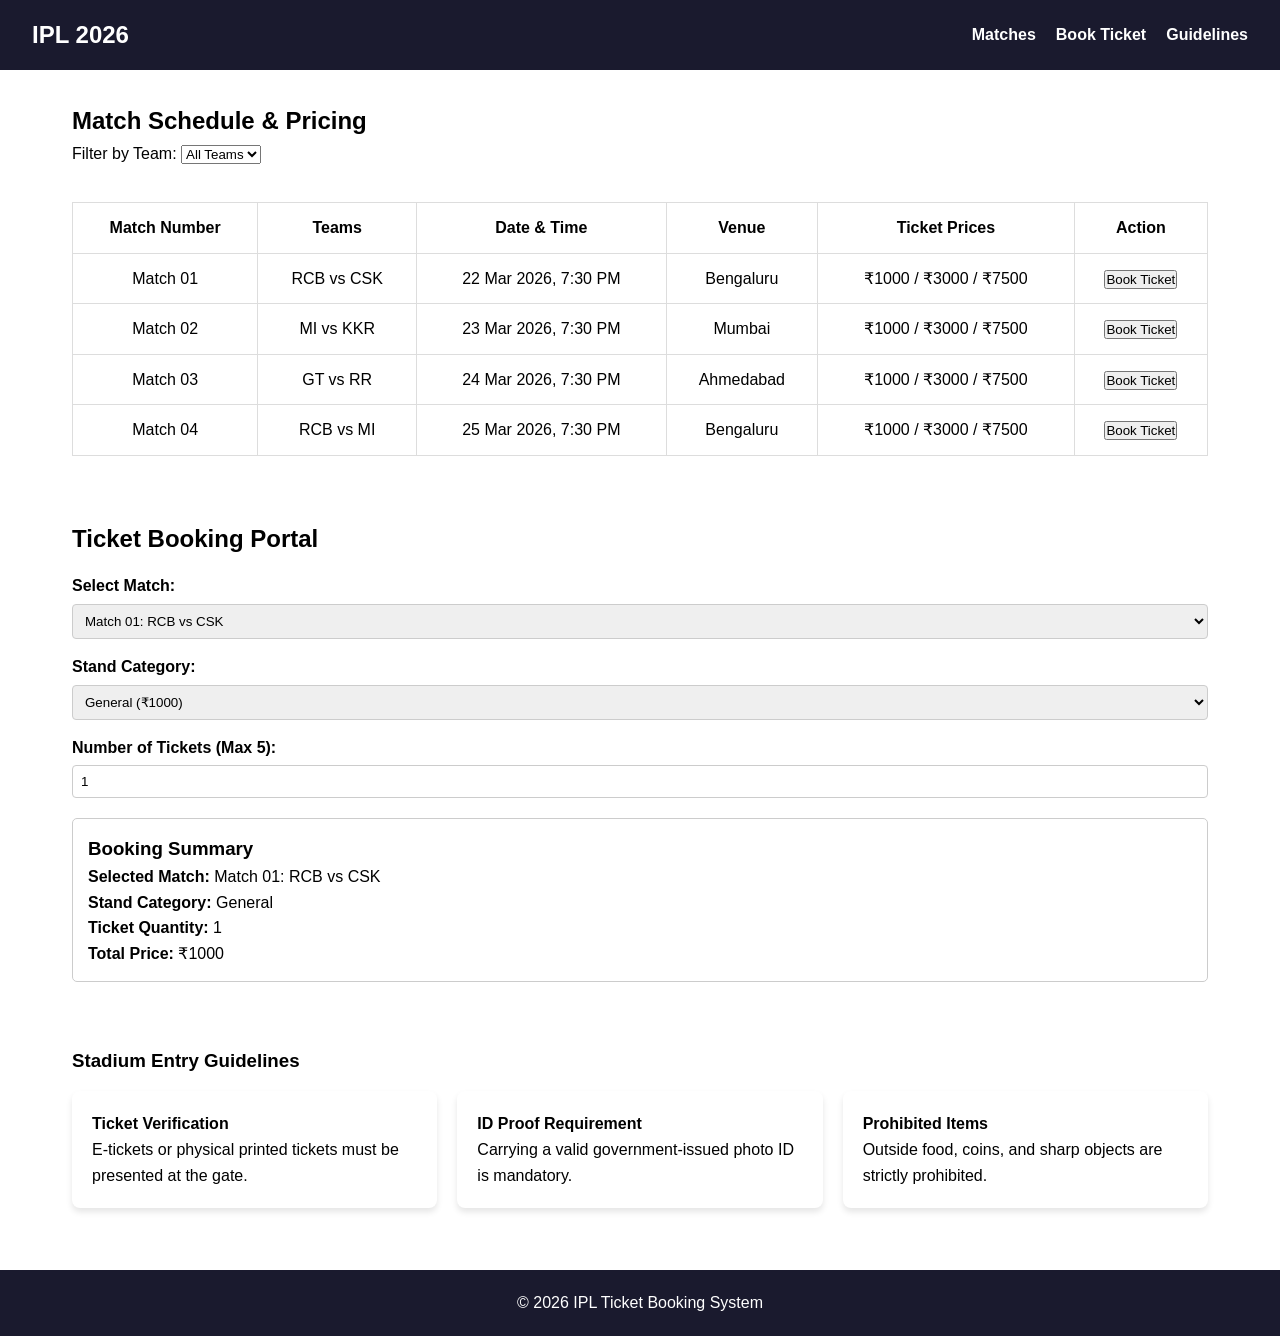
<file: index.html>
<!DOCTYPE html>
<html lang="en">
<head>
    <meta charset="UTF-8">
    <meta name="viewport" content="width=device-width, initial-scale=1.0">
    <title>IPL 2026 - Ticket Booking</title>
    <link rel="stylesheet" href="CSS/style.css">
</head>
<body>

    <header>
        <h2>IPL 2026</h2>
        <button class="hamburger" id="hamburgerBtn">&#9776;</button>
        <nav id="navMenu">
            <a href="index.html">Matches</a>
            <a href="#booking">Book Ticket</a>
            <a href="#guidelines">Guidelines</a>
        </nav>
    </header>

    <!-- Match Schedule Section -->
    <section>
        <h2>Match Schedule & Pricing</h2>
        
        <label for="teamFilter">Filter by Team:</label>
        <select id="teamFilter">
            <option value="all">All Teams</option>
            <option value="rcb">RCB</option>
            <option value="csk">CSK</option>
            <option value="mi">MI</option>
            <option value="kkr">KKR</option>
            <option value="gt">GT</option>
            <option value="rr">RR</option>
        </select>
        <br><br>

        <table border="1" id="matchTable">
            <thead>
                <tr>
                    <th>Match Number</th>
                    <th>Teams</th>
                    <th>Date & Time</th>
                    <th>Venue</th>
                    <th>Ticket Prices</th>
                    <th>Action</th>
                </tr>
            </thead>
            <tbody>
                <tr data-teams="rcb csk">
                    <td>Match 01</td>
                    <td>RCB vs CSK</td>
                    <td>22 Mar 2026, 7:30 PM</td>
                    <td>Bengaluru</td>
                    <td>₹1000 / ₹3000 / ₹7500</td>
                    <td><a href="#booking" class="book-match-btn" data-match="Match 01: RCB vs CSK"><button>Book Ticket</button></a></td>
                </tr>
                <tr data-teams="mi kkr">
                    <td>Match 02</td>
                    <td>MI vs KKR</td>
                    <td>23 Mar 2026, 7:30 PM</td>
                    <td>Mumbai</td>
                    <td>₹1000 / ₹3000 / ₹7500</td>
                    <td><a href="#booking" class="book-match-btn" data-match="Match 02: MI vs KKR"><button>Book Ticket</button></a></td>
                </tr>
                <tr data-teams="gt rr">
                    <td>Match 03</td>
                    <td>GT vs RR</td>
                    <td>24 Mar 2026, 7:30 PM</td>
                    <td>Ahmedabad</td>
                    <td>₹1000 / ₹3000 / ₹7500</td>
                    <td><a href="#booking" class="book-match-btn" data-match="Match 03: GT vs RR"><button>Book Ticket</button></a></td>
                </tr>
                <tr data-teams="rcb mi">
                    <td>Match 04</td>
                    <td>RCB vs MI</td>
                    <td>25 Mar 2026, 7:30 PM</td>
                    <td>Bengaluru</td>
                    <td>₹1000 / ₹3000 / ₹7500</td>
                    <td><a href="#booking" class="book-match-btn" data-match="Match 04: RCB vs MI"><button>Book Ticket</button></a></td>
                </tr>
            </tbody>
        </table>
    </section>

    <!-- Ticket Booking & Live Summary Section -->
    <section id="booking">
        <h2>Ticket Booking Portal</h2>
        <form id="bookingForm">
            <label for="match">Select Match:</label>
            <select id="match" name="match">
                <option value="Match 01: RCB vs CSK">Match 01: RCB vs CSK</option>
                <option value="Match 02: MI vs KKR">Match 02: MI vs KKR</option>
                <option value="Match 03: GT vs RR">Match 03: GT vs RR</option>
                <option value="Match 04: RCB vs MI">Match 04: RCB vs MI</option>
            </select>

            <label for="category">Stand Category:</label>
            <select id="category" name="category">
                <option value="General" data-price="1000">General (₹1000)</option>
                <option value="VIP" data-price="3000">VIP (₹3000)</option>
                <option value="Pavilion / Premium" data-price="7500">Pavilion / Premium (₹7500)</option>
            </select>

            <label for="tickets">Number of Tickets (Max 5):</label>
            <input type="number" id="tickets" name="tickets" min="1" max="5" value="1">
        </form>

        <!-- Live Booking Summary Card -->
        <div id="summaryCard" style="margin-top: 20px; padding: 15px; border: 1px solid #ccc; border-radius: 5px; background-color: #fff;">
            <h3>Booking Summary</h3>
            <p><strong>Selected Match:</strong> <span id="summaryMatch">Match 01: RCB vs CSK</span></p>
            <p><strong>Stand Category:</strong> <span id="summaryStand">General</span></p>
            <p><strong>Ticket Quantity:</strong> <span id="summaryQty">1</span></p>
            <p><strong>Total Price:</strong> ₹<span id="summaryTotal">1000</span></p>
        </div>
    </section>

    <!-- Guidelines Section with CSS Grid Cards -->
    <section id="guidelines">
        <h3>Stadium Entry Guidelines</h3>
        <div class="grid-container">
            <div class="card">
                <h4>Ticket Verification</h4>
                <p>E-tickets or physical printed tickets must be presented at the gate.</p>
            </div>
            <div class="card">
                <h4>ID Proof Requirement</h4>
                <p>Carrying a valid government-issued photo ID is mandatory.</p>
            </div>
            <div class="card">
                <h4>Prohibited Items</h4>
                <p>Outside food, coins, and sharp objects are strictly prohibited.</p>
            </div>
        </div>
    </section>

    <footer>
        <p>&copy; 2026 IPL Ticket Booking System</p>
    </footer>

    <script src="JS/app.js" defer></script>
</body>
</html>
</file>
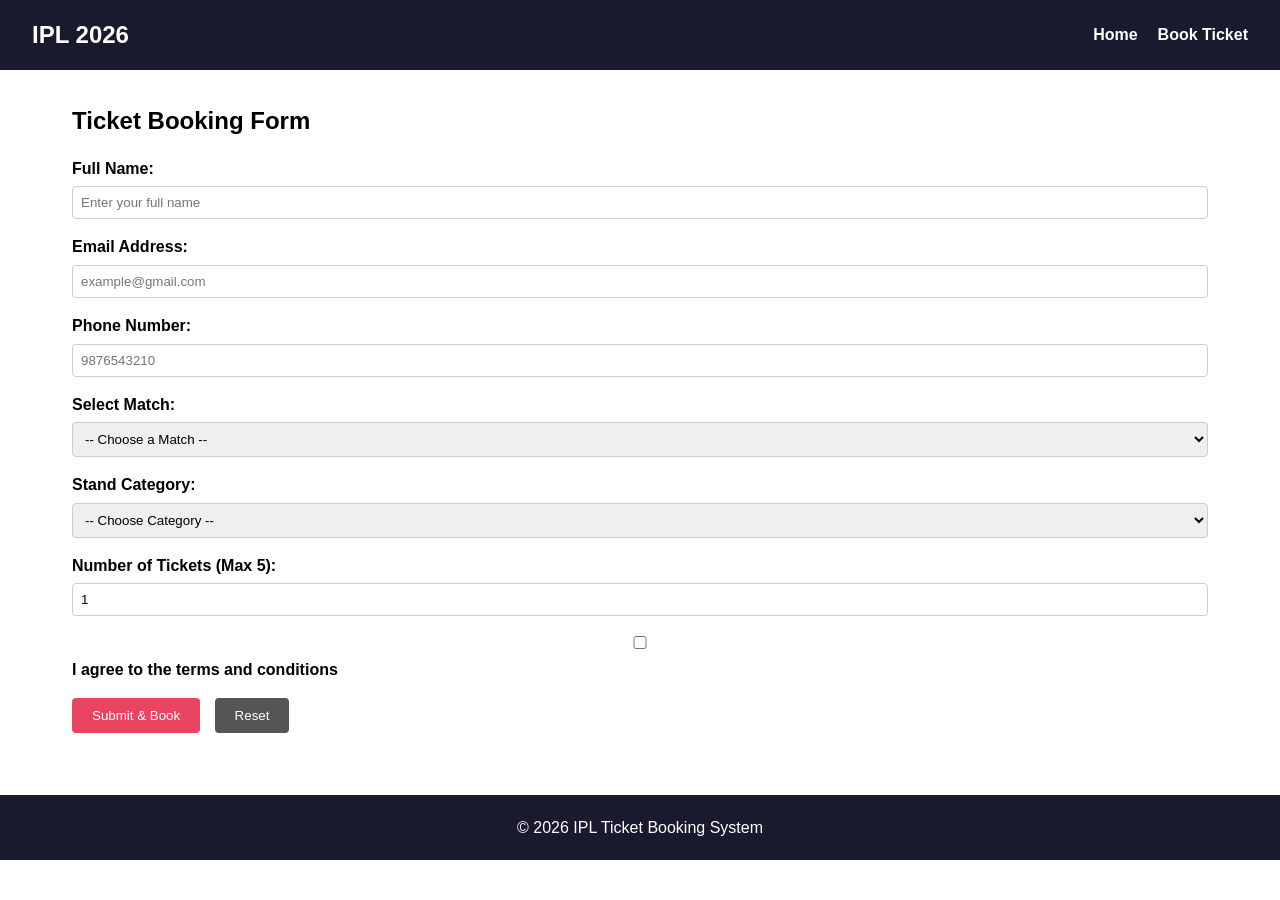
<file: booking.html>
<!DOCTYPE html>
<html lang="en">
<head>
    <meta charset="UTF-8">
    <title>IPL 2026 - Ticket Booking</title>
    <link rel="stylesheet" href="CSS/style.css">
</head>
<body>

    <header>
        <h2>IPL 2026</h2>
        <nav>
            <a href="index.html">Home</a>
            <a href="booking.html">Book Ticket</a>
        </nav>
    </header>

    <section>
        <h2>Ticket Booking Form</h2>
        <form>
            <label for="name">Full Name:</label>
            <input type="text" id="name" name="name" placeholder="Enter your full name" required minlength="3" maxlength="50">

            <label for="email">Email Address:</label>
            <input type="email" id="email" name="email" placeholder="example@gmail.com" required>

            <label for="phone">Phone Number:</label>
            <input type="tel" id="phone" name="phone" placeholder="9876543210" pattern="[0-9]{10}" required title="Please enter a valid 10-digit phone number">

            <label for="match">Select Match:</label>
            <select id="match" name="match" required>
                <option value="">-- Choose a Match --</option>
                <option value="rcb-csk">Match 01: RCB vs CSK</option>
                <option value="mi-kkr">Match 02: MI vs KKR</option>
                <option value="gt-dc">Match 03: GT vs DC</option>
            </select>

            <label for="category">Stand Category:</label>
            <select id="category" name="category" required>
                <option value="">-- Choose Category --</option>
                <option value="general">General (₹1000)</option>
                <option value="vip">VIP (₹3000)</option>
                <option value="premium">Pavilion / Premium (₹7500)</option>
            </select>

            <label for="tickets">Number of Tickets (Max 5):</label>
            <input type="number" id="tickets" name="tickets" min="1" max="5" value="1" required>

            <div style="margin-top: 15px; margin-bottom: 15px;">
                <label><input type="checkbox" required> I agree to the terms and conditions</label>
            </div>

            <button type="submit" style="background-color: #e94560; color: white; border: none; padding: 10px 20px; border-radius: 4px; cursor: pointer;">Submit & Book</button>
            <button type="reset" style="background-color: #555; color: white; border: none; padding: 10px 20px; border-radius: 4px; cursor: pointer; margin-left: 10px;">Reset</button>
        </form>
    </section>

    <footer>
        <p>&copy; 2026 IPL Ticket Booking System</p>
    </footer>

</body>
</html>
</file>
<file: CSS/style.css>
* {
    box-sizing: border-box;
    margin: 0;
    padding: 0;
    font-family: Arial, sans-serif;
}

body {
    background-color: #f4f4f9
    color: #333;
    line-height: 1.6;
}

header {
    display: flex;
    justify-content: space-between;
    align-items: center;
    background-color: #1a1a2e;
    color: #fff;
    padding: 1rem 2rem;
    position: sticky;
    top: 0;
    z-index: 1000;
}

nav {
    display: flex;
    gap: 20px;
}

nav a {
    color: #fff;
    text-decoration: none;
    font-weight: bold;
}

nav a:hover {
    color: #e94560;
}

/* Hamburger Menu Button (Hidden by default on desktop) */
.hamburger {
    display: none;
    font-size: 1.8rem;
    background: none;
    border: none;
    color: #fff;
    cursor: pointer;
}

/* Sections */
section {
    padding: 2rem;
    max-width: 1200px;
    margin: auto;
}

table {
    width: 100%;
    border-collapse: collapse;
    margin-top: 10px;
    background: #fff;
}

th, td {
    padding: 12px;
    text-align: center;
    border: 1px solid #ddd;
}

form label {
    display: block;
    margin-top: 15px;
    font-weight: bold;
}

form select, form input {
    width: 100%;
    padding: 8px;
    margin-top: 5px;
    border: 1px solid #ccc;
    border-radius: 4px;
}

.grid-container {
    display: grid;
    grid-template-columns: repeat(3, 1fr);
    gap: 20px;
    margin-top: 15px;
}

.card {
    background: #fff;
    padding: 20px;
    border-radius: 8px;
    box-shadow: 0 4px 6px rgba(0,0,0,0.1);
}

footer {
    text-align: center;
    padding: 20px;
    background-color: #1a1a2e;
    color: white;
    margin-top: 30px;
}

@media (max-width: 768px) {
    header {
        flex-direction: column;
        align-items: flex-start;
    }

    .hamburger {
        display: block;
        position: absolute;
        right: 20px;
        top: 20px;
    }
    nav {
        display: none; /* Hidden until toggled via JS */
        flex-direction: column;
        width: 100%;
        margin-top: 15px;
    }

    nav.active {
        display: flex;
    }

    .grid-container {
        grid-template-columns: 1fr; /* Stack into single column */
    }

}
</file>
